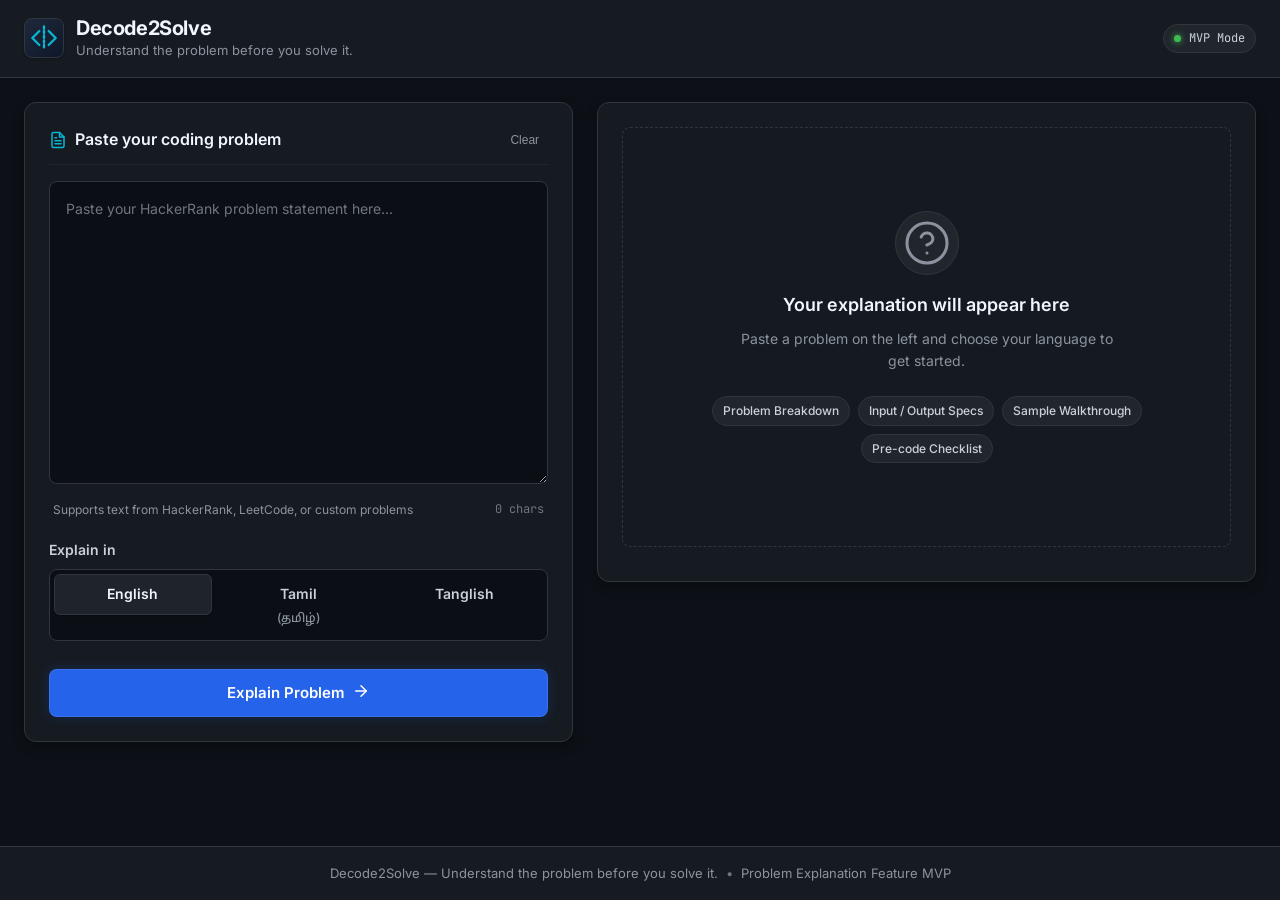
<file: index.html>
<!DOCTYPE html>
<html lang="en">
<head>
  <meta charset="UTF-8">
  <meta http-equiv="refresh" content="0; url=frontend/index.html">
  <title>Decode2Solve</title>
</head>
<body>
  <p>Redirecting to <a href="frontend/index.html">Decode2Solve Frontend</a>...</p>
</body>
</html>
</file>
<file: frontend/style.css>
/* ==========================================================================
   Decode2Solve — CSS Design System & Stylesheet
   Modern Developer Tool Aesthetic (Independent Vanilla CSS)
   ========================================================================== */

/* --------------------------------------------------------------------------
   1. CSS Variables & Design Tokens
   -------------------------------------------------------------------------- */
:root {
  /* Color Palette - Deep Slate / Developer Dark-Toned Neutral Theme */
  --bg-app: #0d1117;
  --bg-surface: #161b22;
  --bg-surface-elevated: #1f242c;
  --bg-surface-subtle: #21262d;
  --bg-input: #0b0e14;
  --bg-card: #161b22;
  --bg-card-header: #1a2029;
  
  /* Borders */
  --border-subtle: #30363d;
  --border-muted: #21262d;
  --border-active: #58a6ff;
  --border-focus: rgba(88, 166, 255, 0.4);

  /* Text Colors */
  --text-primary: #f0f6fc;
  --text-secondary: #c9d1d9;
  --text-muted: #8b949e;
  --text-faint: #6e7681;
  --text-on-accent: #ffffff;

  /* Accent & Status Colors */
  --accent-primary: #2563eb;
  --accent-hover: #1d4ed8;
  --accent-active: #1e40af;
  --accent-glow: rgba(37, 99, 235, 0.25);

  --accent-cyan: #06b6d4;
  --accent-purple: #8b5cf6;
  --accent-amber: #f59e0b;
  --accent-emerald: #10b981;
  
  --color-success: #238636;
  --color-success-bg: rgba(35, 134, 54, 0.15);
  --color-success-border: rgba(35, 134, 54, 0.4);
  --color-success-text: #3fb950;

  --color-error: #da3633;
  --color-error-bg: rgba(218, 54, 51, 0.15);
  --color-error-border: rgba(218, 54, 51, 0.4);
  --color-error-text: #f85149;

  /* Typography */
  --font-sans: 'Inter', 'Noto Sans Tamil', -apple-system, BlinkMacSystemFont, 'Segoe UI', Roboto, Helvetica, Arial, sans-serif;
  --font-mono: 'JetBrains Mono', SFMono-Regular, Consolas, 'Liberation Mono', Menlo, monospace;
  --font-tamil: 'Noto Sans Tamil', var(--font-sans);

  /* Spacing */
  --space-1: 4px;
  --space-2: 8px;
  --space-3: 12px;
  --space-4: 16px;
  --space-5: 20px;
  --space-6: 24px;
  --space-8: 32px;
  --space-10: 40px;

  /* Radii */
  --radius-sm: 6px;
  --radius-md: 8px;
  --radius-lg: 12px;
  --radius-xl: 16px;
  --radius-full: 9999px;

  /* Shadows */
  --shadow-sm: 0 1px 2px rgba(0, 0, 0, 0.24);
  --shadow-md: 0 4px 12px rgba(0, 0, 0, 0.32);
  --shadow-lg: 0 8px 24px rgba(0, 0, 0, 0.45);
  --shadow-focus: 0 0 0 3px var(--border-focus);

  /* Transitions */
  --transition-fast: 150ms cubic-bezier(0.4, 0, 0.2, 1);
  --transition-normal: 200ms cubic-bezier(0.4, 0, 0.2, 1);
}

/* --------------------------------------------------------------------------
   2. Reset & Global Styles
   -------------------------------------------------------------------------- */
*, *::before, *::after {
  box-sizing: border-box;
  margin: 0;
  padding: 0;
}

html {
  font-size: 16px;
  scroll-behavior: smooth;
  -webkit-text-size-adjust: 100%;
}

body {
  font-family: var(--font-sans);
  background-color: var(--bg-app);
  color: var(--text-primary);
  line-height: 1.6;
  min-height: 100vh;
  display: flex;
  flex-direction: column;
  -webkit-font-smoothing: antialiased;
  -moz-osx-font-smoothing: grayscale;
}

/* Support Tamil text gracefully with proper letter-spacing & line-height */
:lang(ta), [lang="ta"], .tamil-text {
  font-family: var(--font-tamil);
  line-height: 1.75;
}

/* Accessibility: Hidden text for screen readers */
.visually-hidden {
  position: absolute;
  width: 1px;
  height: 1px;
  padding: 0;
  margin: -1px;
  overflow: hidden;
  clip: rect(0, 0, 0, 0);
  white-space: nowrap;
  border: 0;
}

.hidden {
  display: none !important;
}

/* Accessible focus ring */
:focus-visible {
  outline: 2px solid var(--accent-cyan);
  outline-offset: 2px;
}

/* --------------------------------------------------------------------------
   3. Layout Structure
   -------------------------------------------------------------------------- */
.app-layout {
  display: flex;
  flex-direction: column;
  min-height: 100vh;
  width: 100%;
}

/* Header */
.app-header {
  background-color: var(--bg-surface);
  border-bottom: 1px solid var(--border-subtle);
  position: sticky;
  top: 0;
  z-index: 50;
  backdrop-filter: blur(8px);
}

.header-content {
  max-width: 1400px;
  margin: 0 auto;
  padding: var(--space-4) var(--space-6);
  display: flex;
  align-items: center;
  justify-content: space-between;
  gap: var(--space-4);
}

.brand-group {
  display: flex;
  align-items: center;
  gap: var(--space-3);
}

.brand-logo {
  width: 40px;
  height: 40px;
  background: linear-gradient(135deg, #1e293b, #0f172a);
  border: 1px solid var(--border-subtle);
  border-radius: var(--radius-md);
  display: flex;
  align-items: center;
  justify-content: center;
  color: var(--accent-cyan);
  box-shadow: var(--shadow-sm);
  flex-shrink: 0;
}

.brand-text {
  display: flex;
  flex-direction: column;
}

.brand-title {
  font-size: 1.25rem;
  font-weight: 700;
  letter-spacing: -0.02em;
  color: var(--text-primary);
  line-height: 1.2;
}

.brand-tagline {
  font-size: 0.8125rem;
  color: var(--text-muted);
  font-weight: 400;
}

.header-badge {
  display: inline-flex;
  align-items: center;
  gap: var(--space-2);
  padding: 4px 10px;
  background-color: var(--bg-surface-subtle);
  border: 1px solid var(--border-subtle);
  border-radius: var(--radius-full);
  font-size: 0.75rem;
  color: var(--text-secondary);
  font-family: var(--font-mono);
}

.status-dot {
  width: 7px;
  height: 7px;
  border-radius: 50%;
  background-color: var(--color-success-text);
  box-shadow: 0 0 6px var(--color-success-text);
}

/* Main Workspace */
.main-workspace {
  flex: 1;
  max-width: 1400px;
  width: 100%;
  margin: 0 auto;
  padding: var(--space-6);
  display: flex;
  flex-direction: column;
}

.workspace-grid {
  display: grid;
  grid-template-columns: 1fr 1.2fr;
  gap: var(--space-6);
  align-items: start;
}

/* --------------------------------------------------------------------------
   4. Panels (Shared Styling)
   -------------------------------------------------------------------------- */
.panel {
  background-color: var(--bg-surface);
  border: 1px solid var(--border-subtle);
  border-radius: var(--radius-lg);
  padding: var(--space-6);
  box-shadow: var(--shadow-md);
  display: flex;
  flex-direction: column;
}

.panel-header {
  display: flex;
  align-items: center;
  justify-content: space-between;
  margin-bottom: var(--space-4);
  padding-bottom: var(--space-3);
  border-bottom: 1px solid var(--border-muted);
}

.panel-title {
  font-size: 1rem;
  font-weight: 600;
  color: var(--text-primary);
  display: flex;
  align-items: center;
  gap: var(--space-2);
}

.panel-icon {
  color: var(--accent-cyan);
}

.btn-ghost-sm {
  background: transparent;
  border: 1px solid transparent;
  color: var(--text-muted);
  font-size: 0.75rem;
  font-weight: 500;
  padding: 4px 8px;
  border-radius: var(--radius-sm);
  cursor: pointer;
  transition: all var(--transition-fast);
}

.btn-ghost-sm:hover {
  background-color: var(--bg-surface-subtle);
  color: var(--text-primary);
  border-color: var(--border-subtle);
}

/* --------------------------------------------------------------------------
   5. Problem Input Form
   -------------------------------------------------------------------------- */
.problem-form {
  display: flex;
  flex-direction: column;
  gap: var(--space-5);
}

.form-group {
  display: flex;
  flex-direction: column;
  gap: var(--space-2);
}

.textarea-wrapper {
  position: relative;
  width: 100%;
}

.problem-textarea {
  width: 100%;
  min-height: 280px;
  padding: var(--space-4);
  background-color: var(--bg-input);
  color: var(--text-primary);
  border: 1px solid var(--border-subtle);
  border-radius: var(--radius-md);
  font-family: var(--font-mono);
  font-size: 0.875rem;
  line-height: 1.6;
  resize: vertical;
  transition: border-color var(--transition-fast), box-shadow var(--transition-fast);
  outline: none;
}

.problem-textarea::placeholder {
  color: var(--text-faint);
  font-family: var(--font-sans);
  font-size: 0.875rem;
}

.problem-textarea:focus {
  border-color: var(--border-active);
  box-shadow: var(--shadow-focus);
}

.problem-textarea:disabled {
  opacity: 0.6;
  cursor: not-allowed;
  background-color: var(--bg-surface-subtle);
}

.textarea-footer {
  display: flex;
  align-items: center;
  justify-content: space-between;
  font-size: 0.75rem;
  color: var(--text-muted);
  padding: 0 var(--space-1);
}

.char-count {
  font-family: var(--font-mono);
  color: var(--text-faint);
}

/* --------------------------------------------------------------------------
   6. Language Selector (Segmented Radio Group)
   -------------------------------------------------------------------------- */
.language-fieldset {
  border: none;
  padding: 0;
  margin: 0;
}

.language-heading {
  font-size: 0.875rem;
  font-weight: 600;
  color: var(--text-secondary);
  margin-bottom: var(--space-2);
}

.segmented-control {
  display: grid;
  grid-template-columns: repeat(3, 1fr);
  gap: var(--space-2);
  background-color: var(--bg-input);
  padding: 4px;
  border-radius: var(--radius-md);
  border: 1px solid var(--border-subtle);
}

.segment-option {
  position: relative;
  cursor: pointer;
  user-select: none;
}

.segment-option input[type="radio"] {
  position: absolute;
  opacity: 0;
  pointer-events: none;
}

.segment-label {
  display: flex;
  flex-direction: column;
  align-items: center;
  justify-content: center;
  padding: 8px 12px;
  border-radius: var(--radius-sm);
  background-color: transparent;
  color: var(--text-secondary);
  font-size: 0.875rem;
  font-weight: 500;
  text-align: center;
  transition: all var(--transition-fast);
  border: 1px solid transparent;
}

.segment-option:hover .segment-label {
  color: var(--text-primary);
  background-color: rgba(255, 255, 255, 0.04);
}

.segment-option input[type="radio"]:checked + .segment-label {
  background-color: var(--bg-surface-elevated);
  color: var(--text-primary);
  border-color: var(--border-subtle);
  box-shadow: var(--shadow-sm);
}

.segment-option input[type="radio"]:focus-visible + .segment-label {
  border-color: var(--accent-cyan);
  outline: 2px solid var(--accent-cyan);
}

.segment-option input[type="radio"]:disabled + .segment-label {
  opacity: 0.6;
  cursor: not-allowed;
}

.lang-primary {
  font-weight: 600;
}

.lang-native {
  font-size: 0.75rem;
  color: var(--text-muted);
  margin-top: 2px;
}

/* --------------------------------------------------------------------------
   7. Alert Messages
   -------------------------------------------------------------------------- */
.alert-box {
  display: flex;
  align-items: flex-start;
  gap: var(--space-3);
  padding: var(--space-3) var(--space-4);
  border-radius: var(--radius-md);
  font-size: 0.875rem;
  line-height: 1.5;
}

.alert-error {
  background-color: var(--color-error-bg);
  border: 1px solid var(--color-error-border);
  color: var(--color-error-text);
}

.alert-icon {
  flex-shrink: 0;
  margin-top: 2px;
}

.alert-message {
  flex: 1;
}

/* --------------------------------------------------------------------------
   8. Action Buttons
   -------------------------------------------------------------------------- */
.form-actions {
  display: flex;
  align-items: center;
  gap: var(--space-3);
  margin-top: var(--space-2);
}

.btn-primary {
  display: inline-flex;
  align-items: center;
  justify-content: center;
  gap: var(--space-2);
  width: 100%;
  padding: 12px 20px;
  background-color: var(--accent-primary);
  color: var(--text-on-accent);
  border: 1px solid rgba(255, 255, 255, 0.1);
  border-radius: var(--radius-md);
  font-family: var(--font-sans);
  font-size: 0.9375rem;
  font-weight: 600;
  cursor: pointer;
  box-shadow: 0 1px 2px rgba(0, 0, 0, 0.2), 0 0 12px var(--accent-glow);
  transition: all var(--transition-fast);
}

.btn-primary:hover:not(:disabled) {
  background-color: var(--accent-hover);
  box-shadow: 0 2px 4px rgba(0, 0, 0, 0.3), 0 0 16px var(--accent-glow);
  transform: translateY(-1px);
}

.btn-primary:active:not(:disabled) {
  background-color: var(--accent-active);
  transform: translateY(0);
}

.btn-primary:disabled {
  opacity: 0.65;
  cursor: not-allowed;
  transform: none;
  box-shadow: none;
}

.btn-secondary {
  display: inline-flex;
  align-items: center;
  justify-content: center;
  gap: var(--space-2);
  padding: 8px 14px;
  background-color: var(--bg-surface-subtle);
  color: var(--text-secondary);
  border: 1px solid var(--border-subtle);
  border-radius: var(--radius-md);
  font-family: var(--font-sans);
  font-size: 0.8125rem;
  font-weight: 500;
  cursor: pointer;
  transition: all var(--transition-fast);
}

.btn-secondary:hover {
  background-color: var(--bg-surface-elevated);
  color: var(--text-primary);
  border-color: var(--text-muted);
}

.btn-spinner {
  width: 16px;
  height: 16px;
  border: 2px solid rgba(255, 255, 255, 0.3);
  border-top-color: #ffffff;
  border-radius: 50%;
  animation: spin 0.8s linear infinite;
}

@keyframes spin {
  to {
    transform: rotate(360deg);
  }
}

/* --------------------------------------------------------------------------
   9. Right Panel States
   -------------------------------------------------------------------------- */
.explanation-panel {
  min-height: 480px;
}

.state-container {
  display: flex;
  flex-direction: column;
  align-items: center;
  justify-content: center;
  text-align: center;
  padding: var(--space-10) var(--space-6);
  min-height: 420px;
}

/* Empty State */
.empty-state {
  border: 1px dashed var(--border-subtle);
  border-radius: var(--radius-md);
  background-color: rgba(22, 27, 34, 0.4);
}

.empty-state-icon {
  width: 64px;
  height: 64px;
  border-radius: var(--radius-full);
  background-color: var(--bg-surface-subtle);
  border: 1px solid var(--border-subtle);
  display: flex;
  align-items: center;
  justify-content: center;
  color: var(--text-muted);
  margin-bottom: var(--space-4);
}

.empty-state-title {
  font-size: 1.125rem;
  font-weight: 600;
  color: var(--text-primary);
  margin-bottom: var(--space-2);
}

.empty-state-subtitle {
  font-size: 0.875rem;
  color: var(--text-muted);
  max-width: 380px;
  margin-bottom: var(--space-6);
}

.empty-state-features {
  display: flex;
  flex-wrap: wrap;
  gap: var(--space-2);
  justify-content: center;
  max-width: 440px;
}

.feature-tag {
  font-size: 0.75rem;
  font-weight: 500;
  color: var(--text-secondary);
  background-color: var(--bg-surface-subtle);
  border: 1px solid var(--border-subtle);
  padding: 4px 10px;
  border-radius: var(--radius-full);
}

/* Loading State */
.loading-state {
  display: flex;
  flex-direction: column;
  align-items: center;
  justify-content: center;
}

.loading-spinner-large {
  width: 40px;
  height: 40px;
  border: 3px solid rgba(88, 166, 255, 0.2);
  border-top-color: var(--accent-cyan);
  border-radius: 50%;
  animation: spin 0.9s cubic-bezier(0.5, 0, 0.5, 1) infinite;
  margin-bottom: var(--space-4);
}

.loading-title {
  font-size: 1.125rem;
  font-weight: 600;
  color: var(--text-primary);
  margin-bottom: var(--space-1);
}

.loading-subtitle {
  font-size: 0.875rem;
  color: var(--text-muted);
  margin-bottom: var(--space-6);
}

.loading-skeleton {
  width: 100%;
  max-width: 420px;
  display: flex;
  flex-direction: column;
  gap: var(--space-3);
}

.skeleton-line {
  height: 12px;
  background: linear-gradient(90deg, var(--bg-surface-subtle) 25%, var(--bg-surface-elevated) 50%, var(--bg-surface-subtle) 75%);
  background-size: 200% 100%;
  animation: skeletonPulse 1.5s infinite;
  border-radius: var(--radius-sm);
}

.skeleton-line.full { width: 100%; }
.skeleton-line.medium { width: 80%; }
.skeleton-line.short { width: 60%; }

@keyframes skeletonPulse {
  0% { background-position: 200% 0; }
  100% { background-position: -200% 0; }
}

/* --------------------------------------------------------------------------
   10. Populated Explanation Content & Cards
   -------------------------------------------------------------------------- */
.explanation-content {
  display: flex;
  flex-direction: column;
  gap: var(--space-5);
  animation: fadeIn 250ms ease-out;
}

@keyframes fadeIn {
  from { opacity: 0; transform: translateY(6px); }
  to { opacity: 1; transform: translateY(0); }
}

.result-header {
  display: flex;
  align-items: center;
  justify-content: space-between;
  padding-bottom: var(--space-3);
  border-bottom: 1px solid var(--border-muted);
  gap: var(--space-3);
}

.result-title-group {
  display: flex;
  align-items: center;
  gap: var(--space-2);
}

.badge-success {
  display: inline-flex;
  align-items: center;
  padding: 3px 8px;
  background-color: var(--color-success-bg);
  border: 1px solid var(--color-success-border);
  color: var(--color-success-text);
  font-size: 0.75rem;
  font-weight: 600;
  border-radius: var(--radius-sm);
}

.badge-language {
  display: inline-flex;
  align-items: center;
  padding: 3px 8px;
  background-color: var(--bg-surface-subtle);
  border: 1px solid var(--border-subtle);
  color: var(--text-secondary);
  font-size: 0.75rem;
  font-weight: 500;
  border-radius: var(--radius-sm);
  text-transform: capitalize;
}

.explanation-sections {
  display: flex;
  flex-direction: column;
  gap: var(--space-4);
}

.cards-duo-grid {
  display: grid;
  grid-template-columns: 1fr 1fr;
  gap: var(--space-4);
}

.explanation-card {
  background-color: var(--bg-surface-elevated);
  border: 1px solid var(--border-subtle);
  border-radius: var(--radius-md);
  overflow: hidden;
  display: flex;
  flex-direction: column;
  transition: border-color var(--transition-fast);
}

.explanation-card:hover {
  border-color: rgba(88, 166, 255, 0.35);
}

.card-header {
  background-color: var(--bg-card-header);
  padding: var(--space-3) var(--space-4);
  display: flex;
  align-items: center;
  gap: var(--space-3);
  border-bottom: 1px solid var(--border-muted);
}

.card-header-icon {
  width: 28px;
  height: 28px;
  border-radius: var(--radius-sm);
  display: flex;
  align-items: center;
  justify-content: center;
  flex-shrink: 0;
}

.ask-icon { background: rgba(37, 99, 235, 0.15); color: #60a5fa; }
.input-icon { background: rgba(6, 182, 212, 0.15); color: #22d3ee; }
.output-icon { background: rgba(16, 185, 129, 0.15); color: #34d399; }
.sample-in-icon { background: rgba(139, 92, 246, 0.15); color: #a78bfa; }
.sample-out-icon { background: rgba(245, 158, 11, 0.15); color: #fbbf24; }
.notice-icon { background: rgba(236, 72, 153, 0.15); color: #f472b6; }
.checklist-icon { background: rgba(16, 185, 129, 0.15); color: #34d399; }

.card-title {
  font-size: 0.9375rem;
  font-weight: 600;
  color: var(--text-primary);
  line-height: 1.3;
}

.card-body {
  padding: var(--space-4);
  font-size: 0.875rem;
  color: var(--text-secondary);
}

.card-text {
  line-height: 1.65;
  white-space: pre-wrap;
  word-break: break-word;
}

/* Bullet List */
.clean-bullet-list {
  list-style: none;
  display: flex;
  flex-direction: column;
  gap: var(--space-2);
}

.clean-bullet-list li {
  position: relative;
  padding-left: var(--space-5);
  line-height: 1.6;
  color: var(--text-secondary);
}

.clean-bullet-list li::before {
  content: "•";
  position: absolute;
  left: 4px;
  top: 0;
  color: var(--accent-cyan);
  font-size: 1.25rem;
  line-height: 1.4;
}

/* Checklist */
.clean-checklist {
  list-style: none;
  display: flex;
  flex-direction: column;
  gap: var(--space-3);
}

.clean-checklist li {
  display: flex;
  align-items: flex-start;
  gap: var(--space-3);
  padding: var(--space-2) var(--space-3);
  background-color: var(--bg-surface-subtle);
  border: 1px solid var(--border-muted);
  border-radius: var(--radius-sm);
  color: var(--text-secondary);
  line-height: 1.5;
}

.checklist-check-icon {
  color: var(--color-success-text);
  flex-shrink: 0;
  margin-top: 3px;
}

.checklist-text {
  flex: 1;
}

/* Result Footer */
.result-footer {
  display: flex;
  justify-content: flex-end;
  padding-top: var(--space-4);
  border-top: 1px solid var(--border-muted);
  margin-top: var(--space-2);
}

/* --------------------------------------------------------------------------
   11. Footer
   -------------------------------------------------------------------------- */
.app-footer {
  background-color: var(--bg-surface);
  border-top: 1px solid var(--border-subtle);
  padding: var(--space-4) var(--space-6);
  margin-top: auto;
}

.footer-content {
  max-width: 1400px;
  margin: 0 auto;
  display: flex;
  align-items: center;
  justify-content: center;
  flex-wrap: wrap;
  gap: var(--space-2);
  font-size: 0.8125rem;
  color: var(--text-muted);
}

.footer-divider {
  color: var(--text-faint);
}

/* --------------------------------------------------------------------------
   12. Responsive Design (Mobile / Tablet / Desktop)
   -------------------------------------------------------------------------- */
@media (max-width: 1024px) {
  .workspace-grid {
    grid-template-columns: 1fr;
    gap: var(--space-6);
  }

  .main-workspace {
    padding: var(--space-4);
  }

  .panel {
    padding: var(--space-5);
  }
}

@media (max-width: 768px) {
  .header-content {
    padding: var(--space-3) var(--space-4);
  }

  .brand-title {
    font-size: 1.125rem;
  }

  .brand-tagline {
    font-size: 0.75rem;
  }

  .header-badge {
    display: none;
  }

  .cards-duo-grid {
    grid-template-columns: 1fr;
  }

  .segmented-control {
    grid-template-columns: 1fr;
  }

  .segment-label {
    flex-direction: row;
    justify-content: center;
    gap: var(--space-2);
    padding: 10px;
  }

  .lang-native {
    margin-top: 0;
  }

  .problem-textarea {
    min-height: 220px;
  }

  .result-header {
    flex-direction: column;
    align-items: flex-start;
  }

  .result-header .btn-secondary {
    width: 100%;
  }

  .result-footer .btn-secondary {
    width: 100%;
  }
}
</file>
